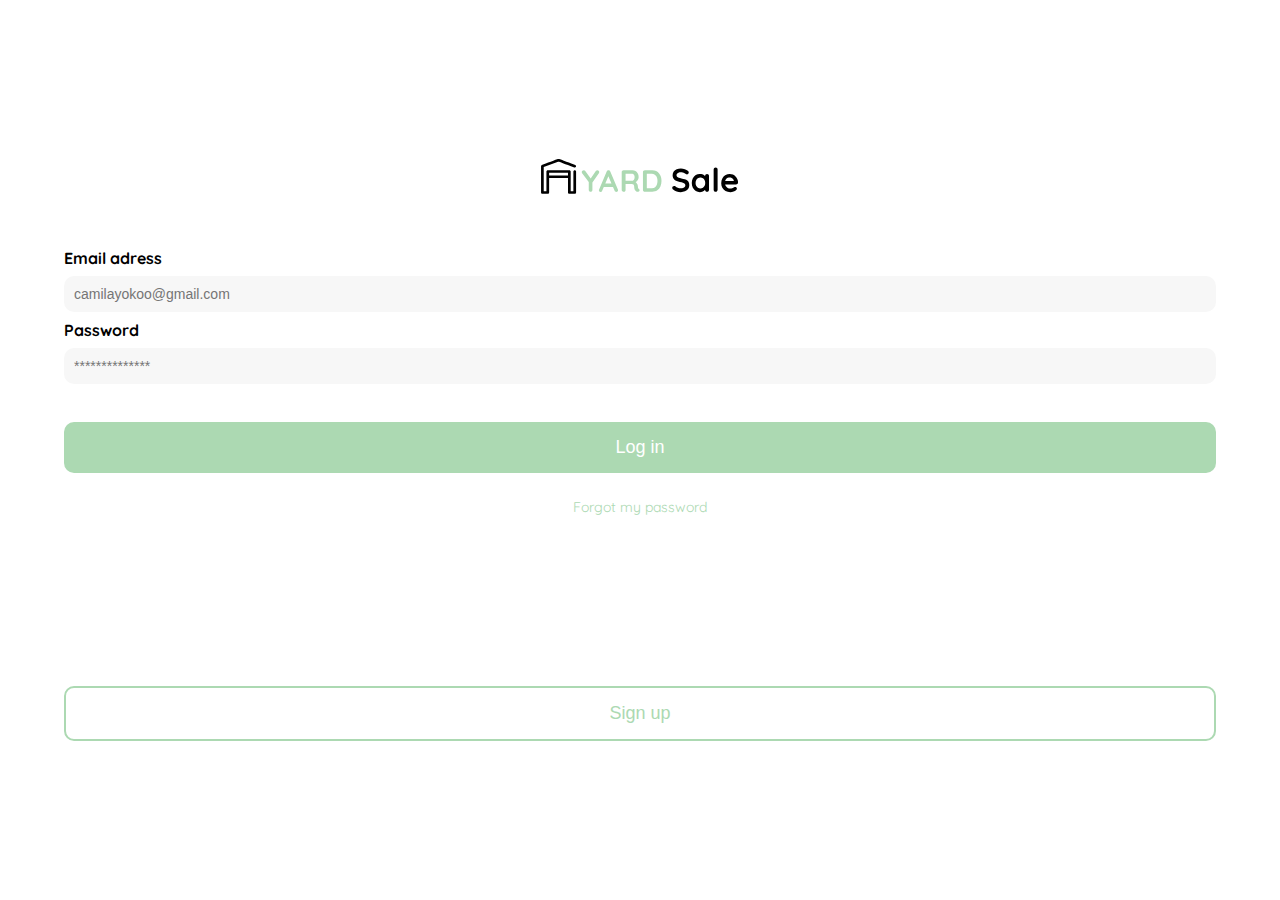
<file: index.html>
<!DOCTYPE html>
<html lang="en">
<head>
  <meta charset="UTF-8" />
  <meta http-equiv="X-UA-Compatible" content="IE=edge" />
  <meta name="viewport" content="width=device-width, initial-scale=1.0" />
  <link rel="preconnect" href="https://fonts.googleapis.com" />
  <link rel="preconnect" href="https://fonts.gstatic.com" crossorigin />
  <link href="https://fonts.googleapis.com/css2?family=Quicksand:wght@300;400;700&display=swap" rel="stylesheet" />
  <link rel="stylesheet" href="styles.css" />
  <title>Document</title>
</head>
<body>
  <main class="container">
    <div class="position">
      <img src="/img/logo_yard_sale.svg" alt="" class="logo" />
      <form class="form" action="">
        <label for="email">Email adress</label>
        <input 
        class="email" 
        type="email" 
        name="email" 
        placeholder="camilayokoo@gmail.com" />
        <label for="password">Password</label>
        <input
        class="pwd" 
        type="password" 
        name="password" 
        placeholder="**************" />
        <input 
        class="primary-button" 
        type="submit" 
        value="Log in" />
      </form>
      <a class="link" href="#">Forgot my password</a>
      <form class="btn-down" action="">
        <input 
        class="secundary-button" 
        type="submit" 
        value="Sign up" />
      </form>
      </footer>
    </div>
  </main>
</body>

</html>
</file>
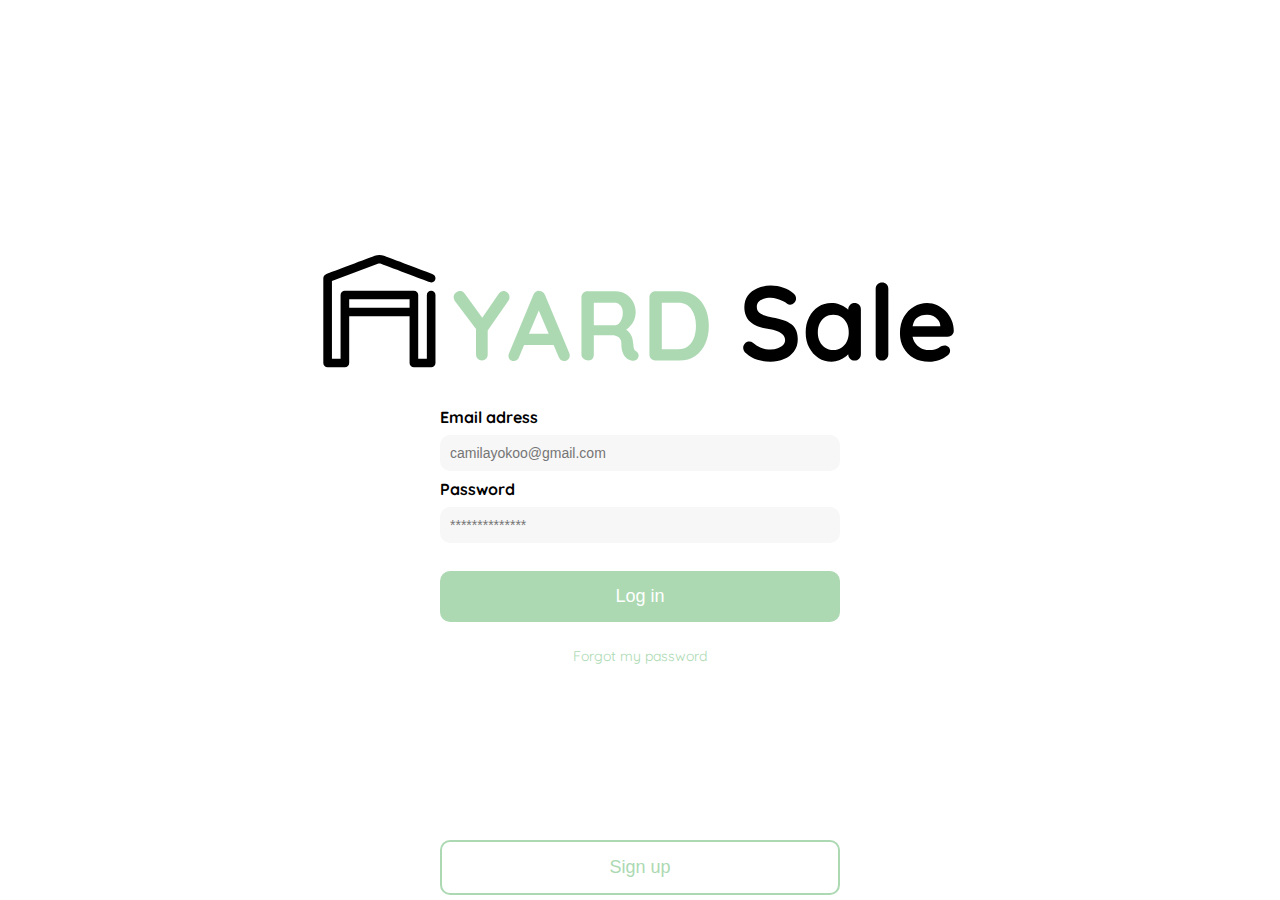
<file: login/index.html>
<!DOCTYPE html>
<html lang="en">
  <head>
    <meta charset="UTF-8" />
    <meta http-equiv="X-UA-Compatible" content="IE=edge" />
    <meta name="viewport" content="width=device-width, initial-scale=1.0" />
    <link rel="preconnect" href="https://fonts.googleapis.com" />
    <link rel="preconnect" href="https://fonts.gstatic.com" crossorigin />
    <link
      href="https://fonts.googleapis.com/css2?family=Quicksand:wght@300;400;700&display=swap"
      rel="stylesheet"
    />
    <link rel="stylesheet" href="styles.css" />
    <title>Document</title>
  </head>
  <body>
    <main class="container">
      <img src="/img/Platzi_YardSale_Logos/logo_yard_sale.svg" alt="" class="logo" />
      <form class="form" action="">
        <label for="email">Email adress</label>
        <input
          class="email"
          type="email"
          name="email"
          placeholder="camilayokoo@gmail.com"
        />
        <label for="password">Password</label>
        <input
          class="pwd"
          type="password"
          name="password"
          placeholder="**************"
        />
        <input class="primary-button" type="submit" value="Log in" />
      </form>

      <a class="link" href="#">Forgot my password</a>

      <input class="secundary-button sign-up" type="button" value="Sign up" />
    </main>
  </body>
</html>
</file>
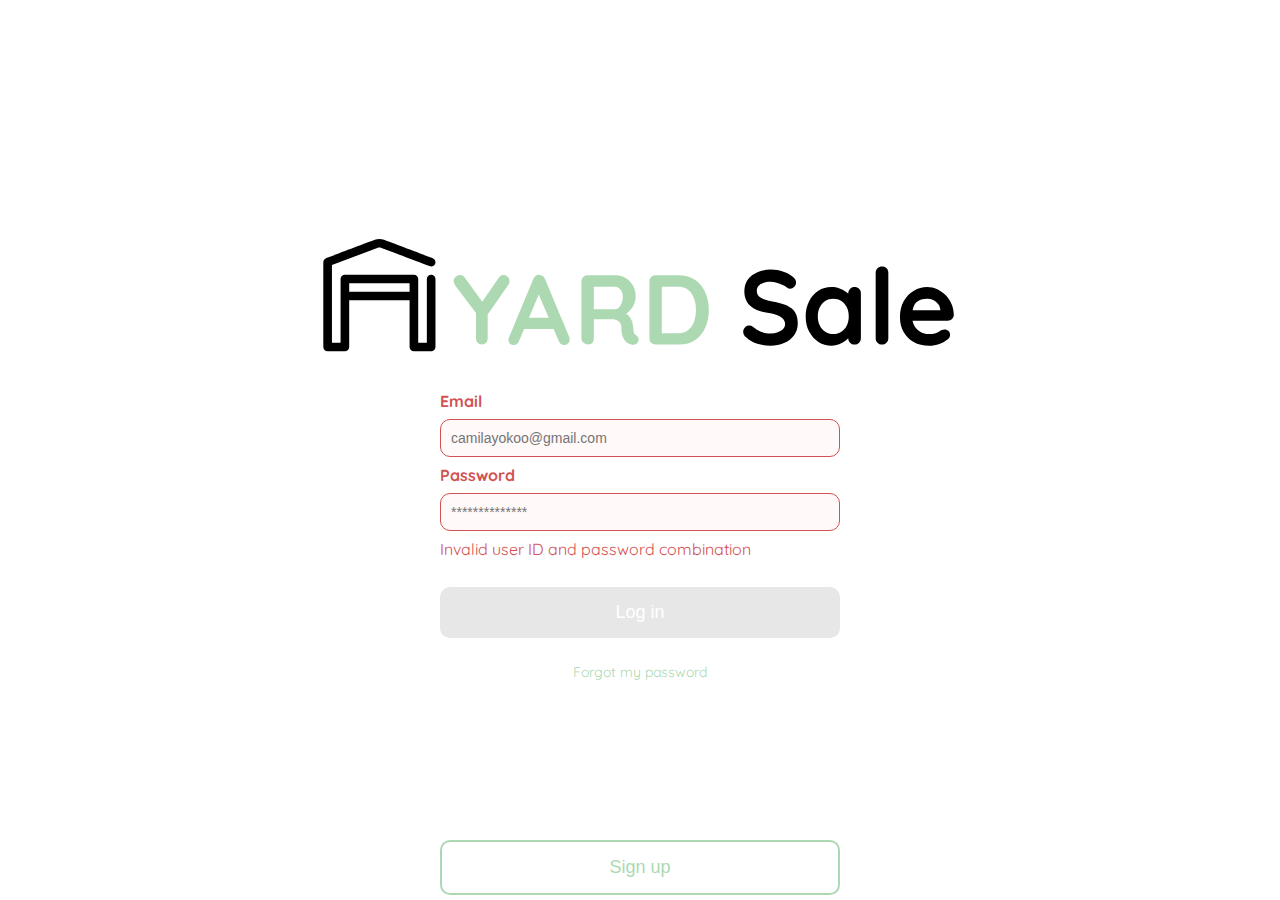
<file: login_error1/index.html>
<!DOCTYPE html>
<html lang="en">
  <head>
    <meta charset="UTF-8" />
    <meta http-equiv="X-UA-Compatible" content="IE=edge" />
    <meta name="viewport" content="width=device-width, initial-scale=1.0" />
    <link rel="preconnect" href="https://fonts.googleapis.com" />
    <link rel="preconnect" href="https://fonts.gstatic.com" crossorigin />
    <link
      href="https://fonts.googleapis.com/css2?family=Quicksand:wght@300;400;700&display=swap"
      rel="stylesheet"
    />
    <link rel="stylesheet" href="/login_error1/styles.css" />
    <title>Document</title>
  </head>
  <body>
    <main class="container">
      <img src="/img/Platzi_YardSale_Logos/logo_yard_sale.svg" alt="" class="logo">
      <form class="form" action="">
        <label for="email">Email</label>
        <input
          class="email"
          type="email"
          placeholder="camilayokoo@gmail.com"
          required
        />
        <label for="password">Password</label>
        <input
          class="pwd"
          type="password"
          pattern=".{6,}"
          placeholder="**************"
          required
        />
        <div class="errorMSG">Invalid user ID and password combination</div>
        <input class="primary-button" type="submit" value="Log in" />
      </form>
      <a class="link" href="#">Forgot my password</a>

      <input class="secundary-button sign-up" type="button" value="Sign up" />
    </main>
  </body>
</html>
</file>
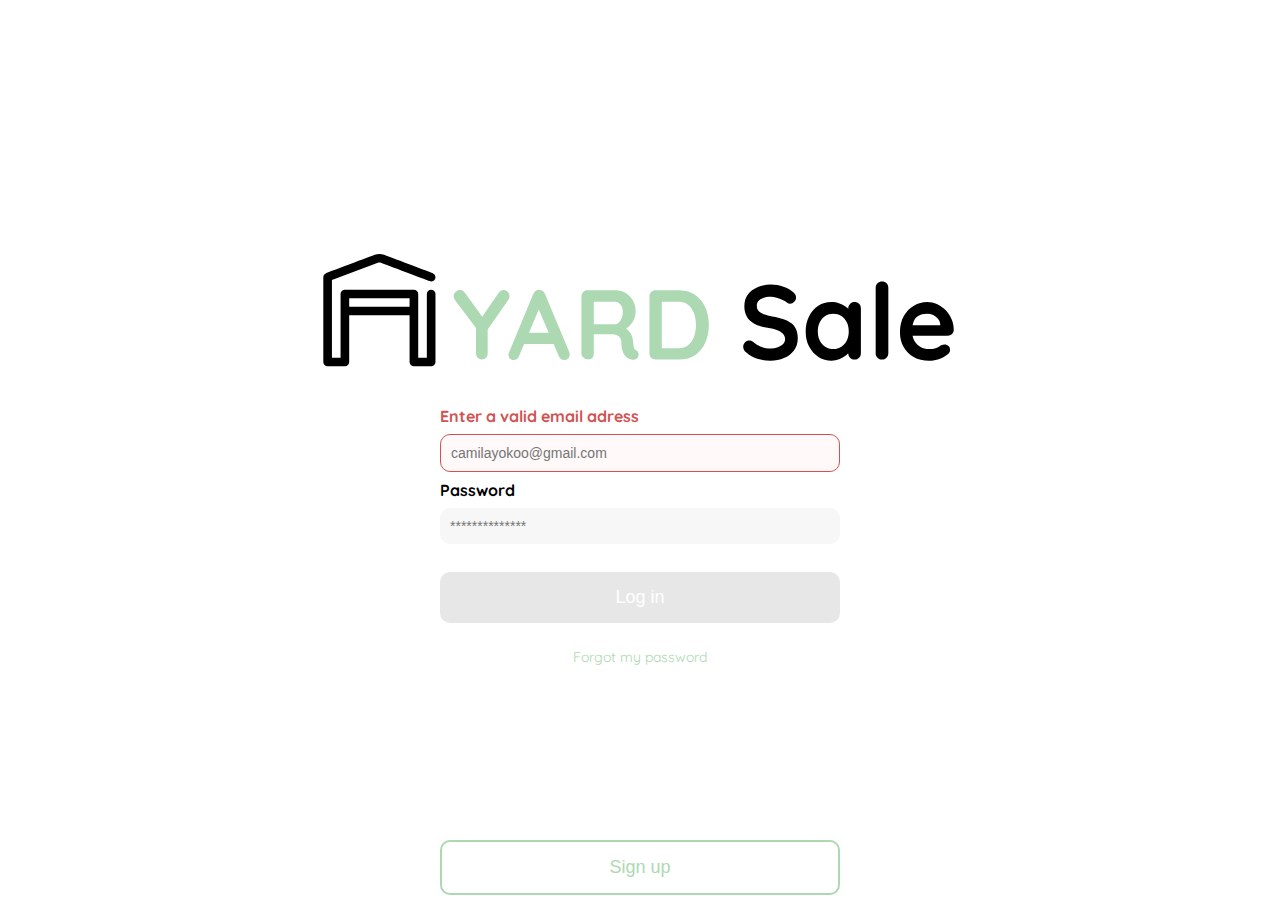
<file: login_error2/index.html>
<!DOCTYPE html>
<html lang="en">
  <head>
    <meta charset="UTF-8" />
    <meta http-equiv="X-UA-Compatible" content="IE=edge" />
    <meta name="viewport" content="width=device-width, initial-scale=1.0" />
    <link rel="preconnect" href="https://fonts.googleapis.com" />
    <link rel="preconnect" href="https://fonts.gstatic.com" crossorigin />
    <link
      href="https://fonts.googleapis.com/css2?family=Quicksand:wght@300;400;700&display=swap"
      rel="stylesheet"
    />
    <link rel="stylesheet" href="styles.css" />
    <title>Document</title>
  </head>
  <body>
    <main class="container">
      <img src="/img/Platzi_YardSale_Logos/logo_yard_sale.svg" alt="" class="logo" />
      <form class="form" action="">
        <label class="error" for="email">Enter a valid email adress</label>
        <input
          class="email"
          type="email"
          name="email"
          placeholder="camilayokoo@gmail.com"
          required
        />
        <label for="password">Password</label>
        <input
          class="pwd"
          type="password"
          name="password"
          placeholder="**************"
        />
        <input class="primary-button" type="submit" value="Log in" />
      </form>

      <a class="link" href="#">Forgot my password</a>

      <input class="secundary-button sign-up" type="button" value="Sign up" />
    </main>
  </body>
</html>
</file>
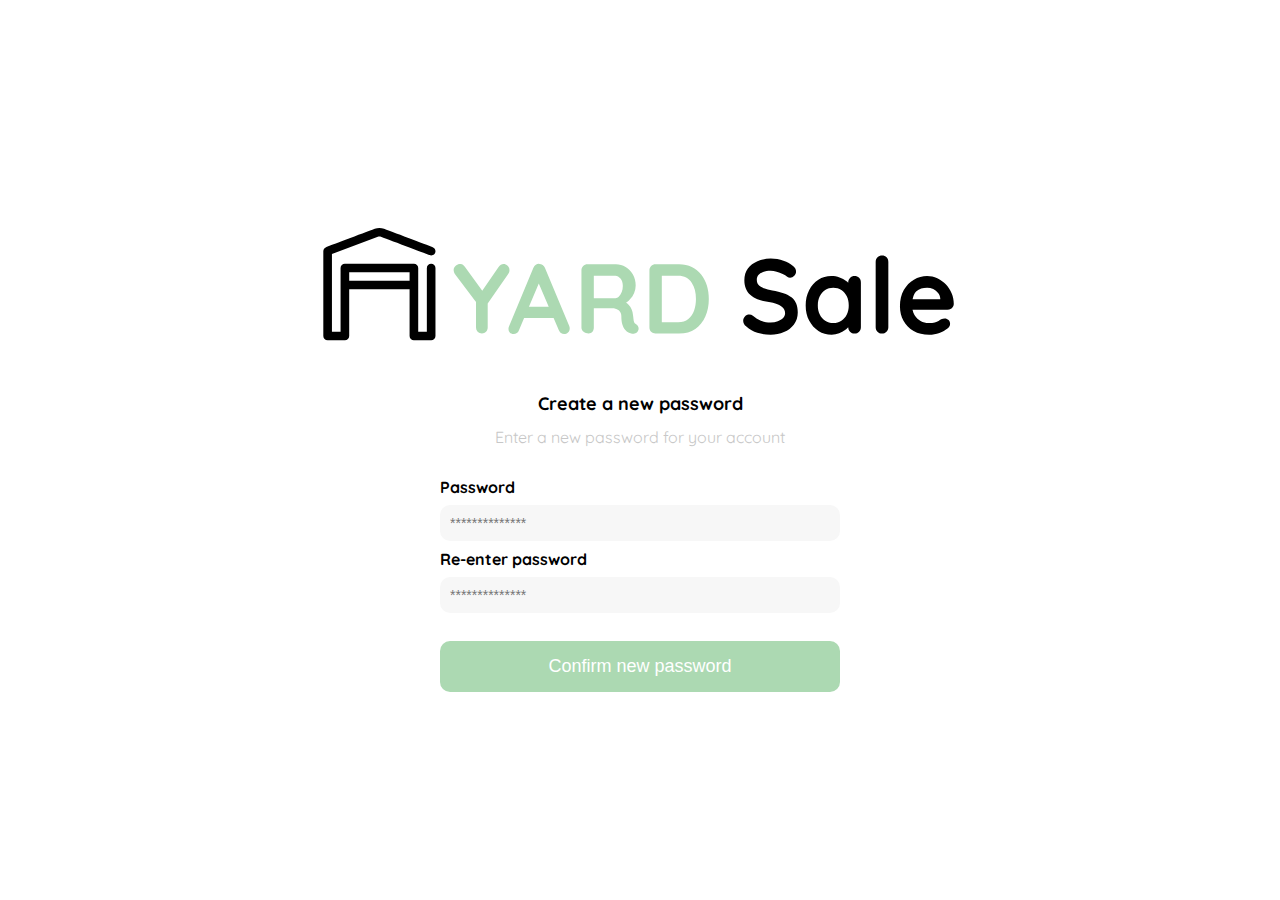
<file: new_password/index.html>
<!DOCTYPE html>
<html lang="en">
  <head>
    <meta charset="UTF-8" />
    <meta http-equiv="X-UA-Compatible" content="IE=edge" />
    <meta name="viewport" content="width=device-width, initial-scale=1.0" />
    <link rel="preconnect" href="https://fonts.googleapis.com" />
    <link rel="preconnect" href="https://fonts.gstatic.com" crossorigin />
    <link href="https://fonts.googleapis.com/css2?family=Quicksand:wght@300;400;700&display=swap" rel="stylesheet" />
    <link rel="stylesheet" href="styles.css" />
    <title>Document</title>
  </head>
  <body>
    <main class="container">
      <img class="logo" src="/img/Platzi_YardSale_Logos/logo_yard_sale.svg" alt="">
      <h1 class="title">Create a new password</h1>
      <p class="subtitle">Enter a new password for your account</p>
      <form class="form" action="">
        <label for="password">Password</label>
        <input class="pwd"
        type="password" 
        placeholder="**************"/>
        <label for="password">Re-enter password</label>
        <input class="pwd"
        type="password" 
        placeholder="**************"/>
        <input class="primary-button"
        type="submit" 
        value="Confirm new password" />
      </form>
    </main>
  </body>
</html>
</file>
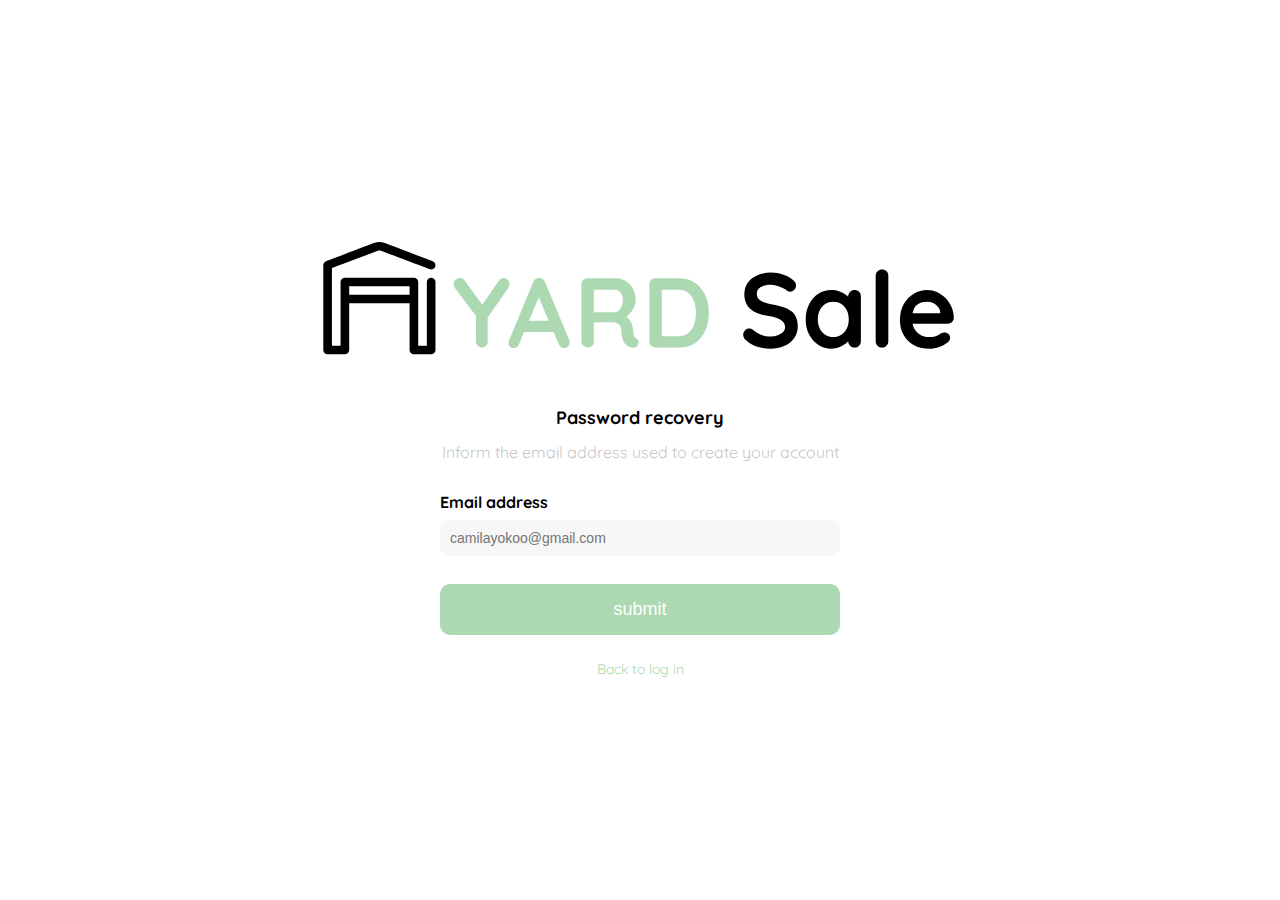
<file: password_recovery1/index.html>
<!DOCTYPE html>
<html lang="en">
<head>
    <meta charset="UTF-8">
    <meta http-equiv="X-UA-Compatible" content="IE=edge">
    <meta name="viewport" content="width=device-width, initial-scale=1.0">
    <link rel="preconnect" href="https://fonts.googleapis.com" />
    <link rel="preconnect" href="https://fonts.gstatic.com" crossorigin />
    <link href="https://fonts.googleapis.com/css2?family=Quicksand:wght@300;400;700&display=swap" rel="stylesheet" />
    <link rel="stylesheet" href="styles.css">
    <title>Document</title>
</head>
<body>
    <main class="container">
        <img class="logo" src="/img/Platzi_YardSale_Logos/logo_yard_sale.svg" alt="">
        <h1 class="title">Password recovery</h1>
        <p class="subtitle">Inform the email address used to create your account</p>
        <form class="form" action="">
            <label for="email">Email address</label>
            <input class="email"
            type="email" 
            placeholder="camilayokoo@gmail.com">
            <input class="primary-button"
            type="submit" 
            value="submit">
        </form>
        <a class="link" href="#">Back to log in</a>
    </main>
</body>
</html>
</file>
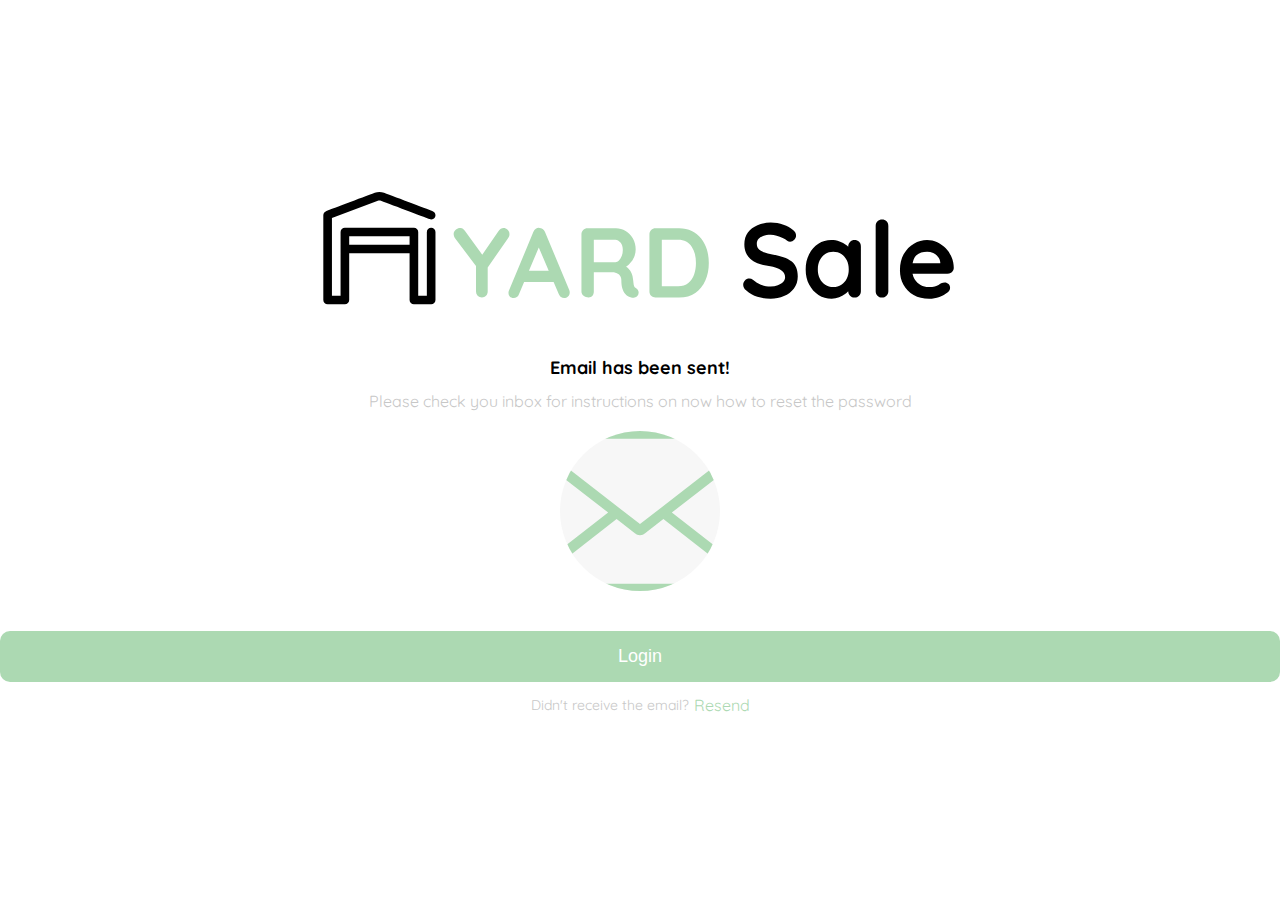
<file: password_recovery2/index.html>
<!DOCTYPE html>
<html lang="en">
  <head>
    <meta charset="UTF-8" />
    <meta http-equiv="X-UA-Compatible" content="IE=edge" />
    <meta name="viewport" content="width=device-width, initial-scale=1.0" />
    <link rel="preconnect" href="https://fonts.googleapis.com" />
    <link rel="preconnect" href="https://fonts.gstatic.com" crossorigin />
    <link
      href="https://fonts.googleapis.com/css2?family=Quicksand:wght@300;400;700&display=swap"
      rel="stylesheet"
    />
    <link rel="stylesheet" href="styles.css" />
    <title>Document</title>
  </head>
  <body>
    <main class="container">
      <img
        class="logo"
        src="/img/Platzi_YardSale_Logos/logo_yard_sale.svg"
        alt=""
      />
      <h1 class="title">Email has been sent!</h1>
      <p class="subtitle">
        Please check you inbox for instructions on now how to reset the password
      </p>
      <div class="circle">
          <img class="mail" src="/img/Platzi_YardSale_Icons/email.svg" alt="" />
      </div>
      <input class="primary-button" type="button" value="Login" />
      <span class="aling">
        <p class="text-down">Didn't receive the email?</p>
        <a class="link" href="#">Resend</a>
      </span>
    </main>
  </body>
</html>
</file>
<file: styles.css>
body {
    margin: 0;
    font-family: "Quicksand", sans-serif;
  }
  
  :root {
    --very-light-pink: #c7c7c7;
    --white: #ffffff;
    --text-input-field: #f7f7f7;
    --black: #000000;
    --hospital-green: #acd9b2;
    --dark: #232830;
  
    --lg: 18px;
    --md: 16px;
    --sm: 14px;
  }
  
  .container {
    display: flex;
    flex-direction: column;
    justify-content: center;
    align-items: center;
    width: 100%;
    height: 100vh;
  }
  
  .position {
    width: 90%;
    display: flex;
    flex-direction: column;
  }
  .logo {
    width: 200px;
    align-self: center;
    margin-bottom: 48px;
  }
  
  .form {
    display: flex;
    flex-direction: column;
    gap: 8px;
  }
  
  .form label {
    font-size: var(--md);
    font-weight: bold;
  }
  
  .form .email {
    background-color: var(--text-input-field);
    color: var(--very-light-pink);
    border: none;
    border-radius: 10px;
    font-size: var(--sm);
    padding: 10px;
  }
  
  .form .pwd {
    background-color: var(--text-input-field);
    color: var(--very-light-pink);
    border: none;
    border-radius: 10px;
    font-size: var(--sm);
    padding: 10px;
  }
  
  .form .primary-button {
    background-color: var(--hospital-green);
    color: var(--white);
    border: none;
    border-radius: 10px;
    font-size: var(--lg);
    padding: 15px;
    margin-top: 30px;
  }
  
  .link {
    text-align: center;
    color: var(--hospital-green);
    text-decoration: none;
    margin-top: 25px;
    font-size: var(--sm);
  }
  
  .btn-down {
    display: flex;
    flex-direction: column-reverse;
    height: 25vh;
  }
  
  .secundary-button {
    background-color: var(--white);
    color: var(--hospital-green);
    border-radius: 10px;
    border-style: solid;
    border-color: var(--hospital-green);
    font-size: var(--lg);
    padding: 15px;
  }
</file>
<file: login/styles.css>
body {
  margin: 0;
  font-family: "Quicksand", sans-serif;
}

:root {
  --very-light-pink: #c7c7c7;
  --white: #ffffff;
  --text-input-field: #f7f7f7;
  --black: #000000;
  --hospital-green: #acd9b2;
  --dark: #232830;

  --lg: 18px;
  --md: 16px;
  --sm: 14px;
}

.container {
  display: flex;
  flex-direction: column;
  justify-content: center;
  align-items: center;
  width: 100%;
  height: 100vh;
  margin: 0;
}

.logo {
  width: 50vw;
  align-self: center;
  margin: 20px 0 20px 0;
}

.form {
  display: flex;
  flex-direction: column;
  gap: 8px;
  width: 100%;
  max-width: 400px;
}

.form label {
  font-size: var(--md);
  font-weight: bold;
}

.form .email {
  background-color: var(--text-input-field);
  color: var(--very-light-pink);
  border: none;
  border-radius: 10px;
  font-size: var(--sm);
  padding: 10px;
}

.form .pwd {
  background-color: var(--text-input-field);
  color: var(--very-light-pink);
  border: none;
  border-radius: 10px;
  font-size: var(--sm);
  padding: 10px;
}

.form .primary-button {
  background-color: var(--hospital-green);
  color: var(--white);
  border: none;
  border-radius: 10px;
  font-size: var(--lg);
  padding: 15px;
  margin-top: 20px;
}

.link {
  text-align: center;
  color: var(--hospital-green);
  text-decoration: none;
  margin-top: 25px;
  font-size: var(--sm);
}

.secundary-button {
  background-color: var(--white);
  color: var(--hospital-green);
  border-radius: 10px;
  border-style: solid;
  border-color: var(--hospital-green);
  font-size: var(--lg);
  padding: 15px;
}

.sign-up {
  position: absolute;
  top: calc(100vh - 60px);
  width: 100%;
  max-width: 400px;
}
</file>
<file: login_error1/styles.css>
body {
  margin: 0;
  font-family: "Quicksand", sans-serif;
}

:root {
  --very-light-pink: #c7c7c7;
  --white: #ffffff;
  --text-input-field: #f7f7f7;
  --black: #000000;
  --hospital-green: #acd9b2;
  --dark: #232830;
  --error: #d25151;
  --backgroung-error: #fff9f9;

  --lg: 18px;
  --md: 16px;
  --sm: 14px;
}

.container {
  display: flex;
  flex-direction: column;
  justify-content: center;
  align-items: center;
  width: 100%;
  height: 100vh;
  margin: 0;
}

.logo {
  width: 50vw;
  align-self: center;
  margin: 20px 0 20px 0;
}

.form {
  display: flex;
  flex-direction: column;
  gap: 8px;
  width: 100%;
  max-width: 400px;
}

.form label {
  color: var(--error);
  font-size: var(--md);
  font-weight: bold;
}

input:required:valid {
  background-color: var(--text-input-field);
  border-style: none;
}

input:invalid {
  border: 1px solid;
  background-color: var(--backgroung-error);
  border-style: solid;
  border-color: var(--error);
}

.email {
  border-radius: 10px;
  font-size: var(--sm);
  padding: 10px;
}

.pwd {
  border-radius: 10px;
  font-size: var(--sm);
  padding: 10px;
}

.errorMSG {
  color: var(--error);
}

.primary-button {
  background-color: #e7e7e7;
  color: var(--white);
  border: none;
  border-radius: 10px;
  font-size: var(--lg);
  padding: 15px;
  margin-top: 20px;
}

.link {
  text-align: center;
  color: var(--hospital-green);
  text-decoration: none;
  margin-top: 25px;
  font-size: var(--sm);
}

.secundary-button {
  background-color: var(--white);
  color: var(--hospital-green);
  border-radius: 10px;
  border-style: solid;
  border-color: var(--hospital-green);
  font-size: var(--lg);
  padding: 15px;
}

.sign-up {
  position: absolute;
  top: calc(100vh - 60px);
  width: 100%;
  max-width: 400px;
}
</file>
<file: login_error2/styles.css>
body {
  margin: 0;
  font-family: "Quicksand", sans-serif;
}

:root {
  --very-light-pink: #c7c7c7;
  --white: #ffffff;
  --text-input-field: #f7f7f7;
  --black: #000000;
  --hospital-green: #acd9b2;
  --dark: #232830;

  --lg: 18px;
  --md: 16px;
  --sm: 14px;
}

.container {
  display: flex;
  flex-direction: column;
  justify-content: center;
  align-items: center;
  width: 100%;
  height: 100vh;
  margin: 0;
}

.logo {
  width: 50vw;
  align-self: center;
  margin: 20px 0 20px 0;
}

.form {
  display: flex;
  flex-direction: column;
  gap: 8px;
  width: 100%;
  max-width: 400px;
}

.form label {
  font-size: var(--md);
  font-weight: bold;
}

input:required:valid {
  background-color: var(--text-input-field);
  border-style: none;
}

input:invalid {
  border: 1px solid;
  background-color: #fff9f9;
  border-style: solid;
  border-color: #d25151;
}

.error {
  color: #d25151;
}

.form .email {
  border-radius: 10px;
  font-size: var(--sm);
  padding: 10px;
}

.form .pwd {
  background-color: var(--text-input-field);
  border: none;
  border-radius: 10px;
  font-size: var(--sm);
  padding: 10px;
}

.primary-button {
  background-color: #e7e7e7;
  color: var(--white);
  border: none;
  border-radius: 10px;
  font-size: var(--lg);
  padding: 15px;
  margin-top: 20px;
}

.link {
  text-align: center;
  color: var(--hospital-green);
  text-decoration: none;
  margin-top: 25px;
  font-size: var(--sm);
}

.secundary-button {
  background-color: var(--white);
  color: var(--hospital-green);
  border-radius: 10px;
  border-style: solid;
  border-color: var(--hospital-green);
  font-size: var(--lg);
  padding: 15px;
}

.sign-up {
  position: absolute;
  top: calc(100vh - 60px);
  width: 100%;
  max-width: 400px;
}
</file>
<file: new_password/styles.css>
body {
  margin: 0;
  font-family: "Quicksand", sans-serif;
}

:root {
  --very-light-pink: #c7c7c7;
  --white: #ffffff;
  --text-input-field: #f7f7f7;
  --black: #000000;
  --hospital-green: #acd9b2;
  --dark: #232830;

  --lg: 18px;
  --md: 16px;
  --sm: 14px;
}

.container {
  display: flex;
  flex-direction: column;
  justify-content: center;
  align-items: center;
  width: 100%;
  height: 100vh;
  margin: 0;
}

.logo {
  width: 50vw;
  align-self: center;
  margin: 20px 0 20px 0;
}

.title {
  font-size: var(--lg);
  font-weight: bold;
  text-align: center;
}

.subtitle {
  color: var(--very-light-pink);
  font-size: var(--md);
  text-align: center;
  margin: 0 30px 30px 30px;
}

.form {
  display: flex;
  flex-direction: column;
  gap: 8px;
  width: 100%;
  max-width: 400px;
}

.form label {
  font-size: var(--md);
  font-weight: bold;
}

.pwd {
  background-color: var(--text-input-field);
  border-radius: 10px;
  border: none;
  padding: 10px;
  font-size: var(--sm);
}

.primary-button {
  background-color: var(--hospital-green);
  color: var(--white);
  border: none;
  border-radius: 10px;
  font-size: var(--lg);
  width: 100%;
  padding: 15px;
  margin-top: 20px;
}
</file>
<file: password_recovery1/styles.css>
body {
    margin: 0;
    font-family: "Quicksand", sans-serif;
}

:root {
    --very-light-pink: #c7c7c7;
    --white: #ffffff;
    --text-input-field: #f7f7f7;
    --black: #000000;
    --hospital-green: #acd9b2;
    --dark: #232830;

    --lg: 18px;
    --md: 16px;
    --sm: 14px;
}

.container {
    display: flex;
    flex-direction: column;
    justify-content: center;
    align-items: center;
    width: 100%;
    height: 100vh;
    margin: 0;
}

.logo {
    width: 50vw;
    align-self: center;
    margin: 20px 0 20px 0;
}

.title {
    font-size: var(--lg);
    font-weight: bold;
    text-align: center;
}

.subtitle {
    color: var(--very-light-pink);
    font-size: var(--md);
    text-align: center;
    margin: 0 30px 30px 30px;
}

.form {
    display: flex;
    flex-direction: column;
    gap: 8px;
    width: 100%;
    max-width: 400px;
}

.form label {
    font-size: var(--md);
    font-weight: bold;
}

.email {
    background-color: var(--text-input-field);
    color: var(--very-light-pink);
    border: none;
    border-radius: 10px;
    font-size: var(--sm);
    padding: 10px;
}

.primary-button {
    background-color: var(--hospital-green);
  color: var(--white);
  border: none;
  border-radius: 10px;
  font-size: var(--lg);
  padding: 15px;
  margin-top: 20px;
}

.link {
    text-align: center;
    color: var(--hospital-green);
    text-decoration: none;
    margin-top: 25px;
    font-size: var(--sm);
  }
</file>
<file: password_recovery2/styles.css>
body {
  margin: 0;
  font-family: "Quicksand", sans-serif;
}

:root {
  --very-light-pink: #c7c7c7;
  --white: #ffffff;
  --text-input-field: #f7f7f7;
  --black: #000000;
  --hospital-green: #acd9b2;
  --dark: #232830;

  --lg: 18px;
  --md: 16px;
  --sm: 14px;
}

.container {
  display: flex;
  flex-direction: column;
  justify-content: center;
  align-items: center;
  width: 100%;
  height: 100vh;
  margin: 0;
}

.logo {
  width: 50vw;
  align-self: center;
  margin: 20px 0 20px 0;
}

.title {
  font-size: var(--lg);
  font-weight: bold;
  text-align: center;
}

.subtitle {
  color: var(--very-light-pink);
  font-size: var(--md);
  text-align: center;
  margin: 0 32px 0 32px;
}

.circle {
  display: flex;
  flex-direction: column;
  justify-content: center;
  align-items: center;
  width: 10em;
  height: 10em;
  border-radius: 50%;
  background-color: var(--text-input-field);
  overflow: hidden;
  margin: 20px 0 20px 0;
}

.mail {
  width: 20vw;
  height: 20vh;
}

.primary-button {
  background-color: var(--hospital-green);
  color: var(--white);
  border: none;
  border-radius: 10px;
  font-size: var(--lg);
  width: 100%;
  padding: 15px;
  margin-top: 20px;
}

.aling {
  display: flex;
  flex-direction: row;
  flex-wrap: wrap;
  align-items: center;
  gap: 5px;
}

.text-down {
  color: var(--very-light-pink);
  font-size: var(--sm);
}

.link {
  text-decoration: none;
  color: var(--hospital-green);
}
</file>
